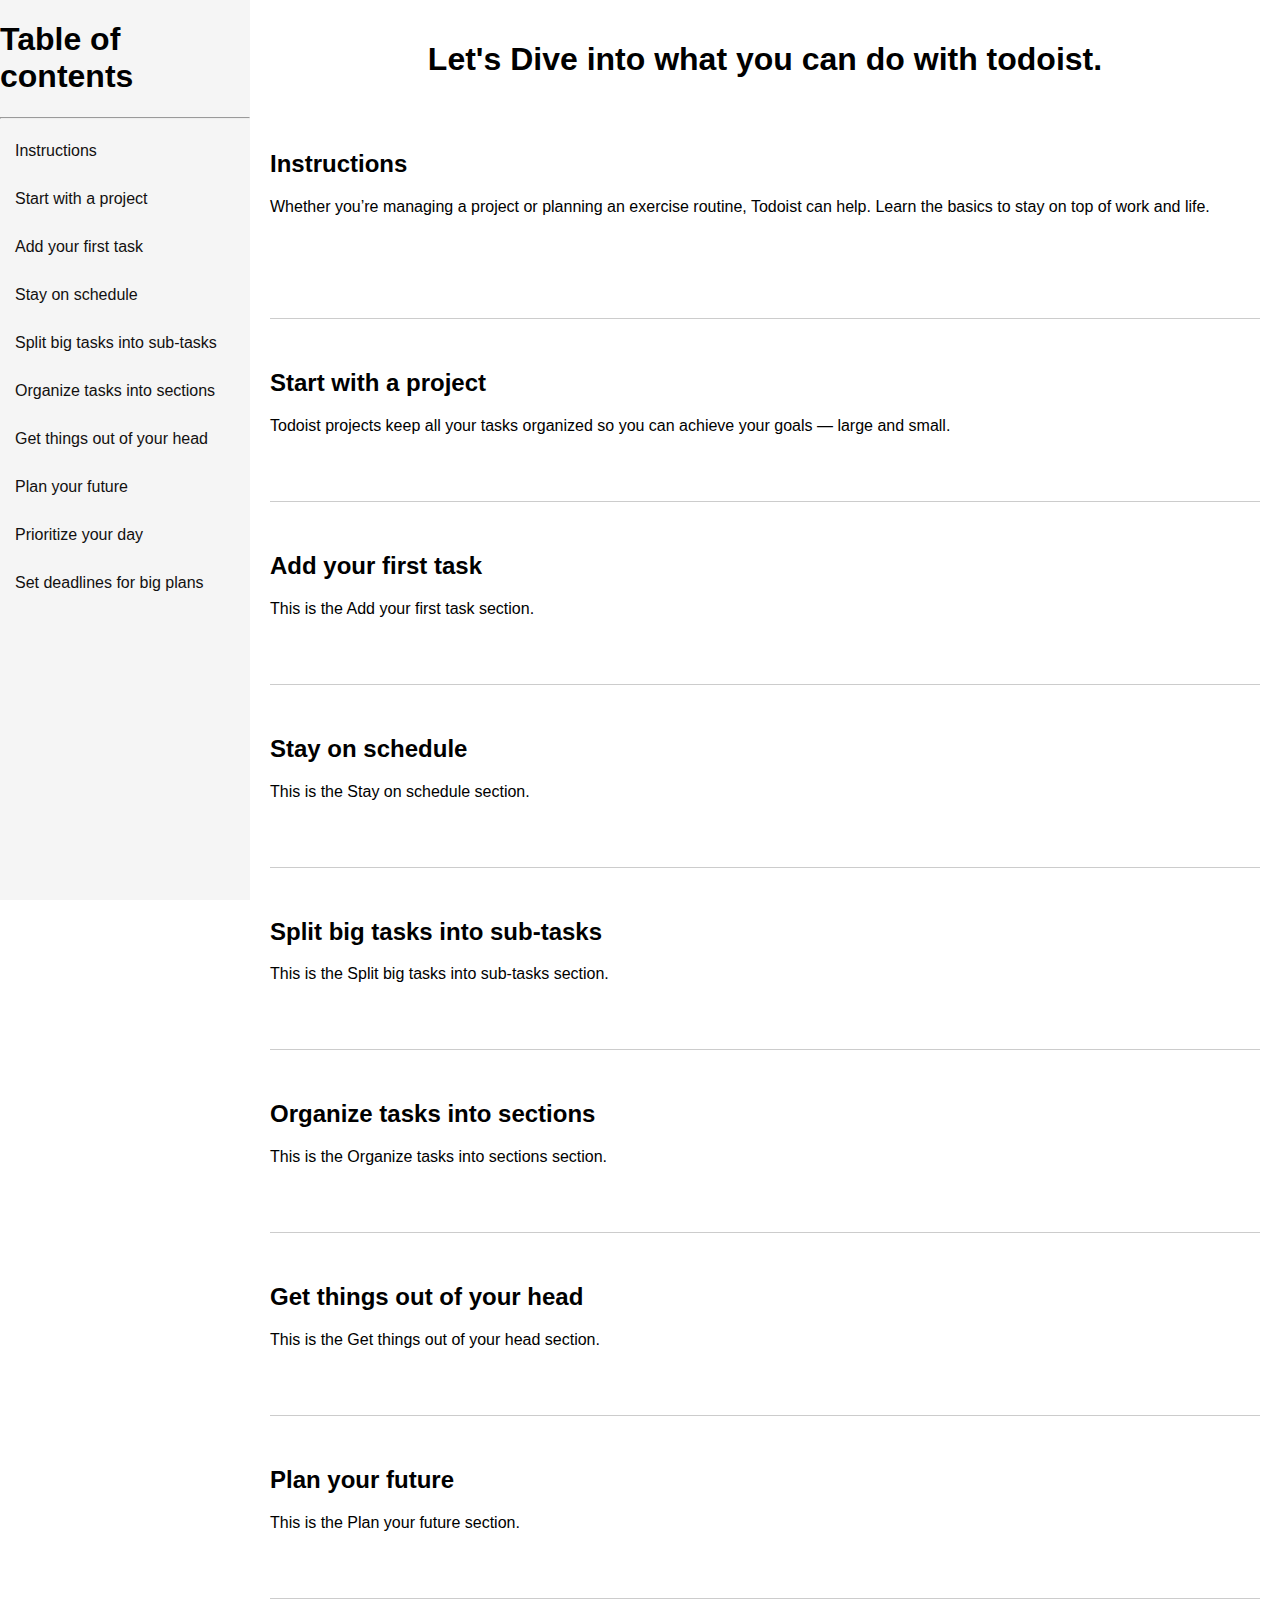
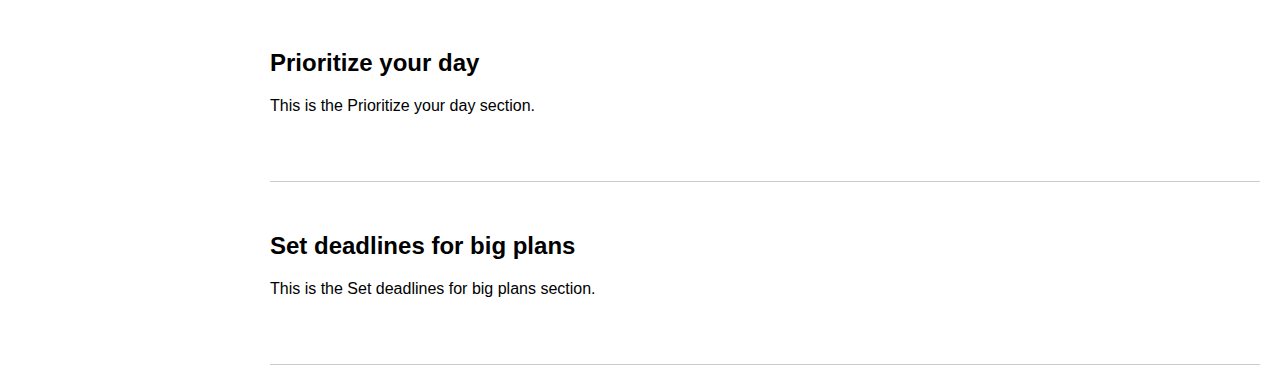
<file: startfor free.html>
<!DOCTYPE html>
<html lang="en">
<head>
    <meta charset="UTF-8">
    <meta name="viewport" content="width=device-width, initial-scale=1.0">
    <title>One Page Navigation</title>
    <style>
        /* General Styles */
body {
    font-family: Arial, sans-serif;
    display: flex;
    margin: 0;
    padding: 0;
}

/* Sidebar Navigation */
.sidebar {
    width: 250px;
    background-color:whitesmoke;
    color:black;
    height: 100vh;
    position: fixed;
    overflow: auto;
}

.sidebar ul {
    list-style-type: none;
    padding: 0;
}

.sidebar ul li {
    padding: 15px;
}

.sidebar ul li a {
    color: rgb(18, 16, 16);
    text-decoration: none;
    display: block;
}

.sidebar ul li a:hover {
    background-color: white;
}

/* Main Content */
.main-content {
    margin-left: 250px;
    padding: 20px;
    width: calc(100% - 250px);
}

section {
    padding: 50px 0;
    border-bottom: 1px solid #ccc;
}

section h2 {
    margin-top: 0;
}

    </style>

</head>
<body>
    <!-- Navigation Menu -->
    
    <nav class="sidebar">
        <ul>
            <h1>Table of contents</h1>
            <hr>
            <li><a href="#instructions">Instructions</a></li>
            <li><a href="#start">Start with a project</a></li>
            <li><a href="#first-task">Add your first task</a></li>
            <li><a href="#schedule">Stay on schedule</a></li>
            <li><a href="#sub-tasks">Split big tasks into sub-tasks</a></li>
            <li><a href="#sections">Organize tasks into sections</a></li>
            <li><a href="#out-of-head">Get things out of your head</a></li>
            <li><a href="#future">Plan your future</a></li>
            <li><a href="#prioritize">Prioritize your day</a></li>
            <li><a href="#deadlines">Set deadlines for big plans</a></li>
        </ul>
    </nav>

    <!-- Main Content -->
    <div class="main-content">
        <center><h1><b>Let's Dive into what you can do with todoist.</b></h1></center>
        <section id="instructions">
            
            
            <h2>Instructions</h2>
            <p>Whether you’re managing a project or planning an exercise routine, Todoist can help. Learn the basics to stay on top of work and life.</p>
            <br><br>

            
        </section>
        <section id="start">
            
            <h2>Start with a project</h2>
            <p>Todoist projects keep all your tasks organized so you can achieve your goals — large and small.</p>
        </section>
        <section id="first-task">
            <h2>Add your first task</h2>
            <p>This is the Add your first task section.</p>
        </section>
        <section id="schedule">
            <h2>Stay on schedule</h2>
            <p>This is the Stay on schedule section.</p>
        </section>
        <section id="sub-tasks">
            <h2>Split big tasks into sub-tasks</h2>
            <p>This is the Split big tasks into sub-tasks section.</p>
        </section>
        <section id="sections">
            <h2>Organize tasks into sections</h2>
            <p>This is the Organize tasks into sections section.</p>
        </section>
        <section id="out-of-head">
            <h2>Get things out of your head</h2>
            <p>This is the Get things out of your head section.</p>
        </section>
        <section id="future">
            <h2>Plan your future</h2>
            <p>This is the Plan your future section.</p>
        </section>
        <section id="prioritize">
            <h2>Prioritize your day</h2>
            <p>This is the Prioritize your day section.</p>
        </section>
        <section id="deadlines">
            <h2>Set deadlines for big plans</h2>
            <p>This is the Set deadlines for big plans section.</p>
        </section>
    </div>

    
</body>
</html>
</file>
